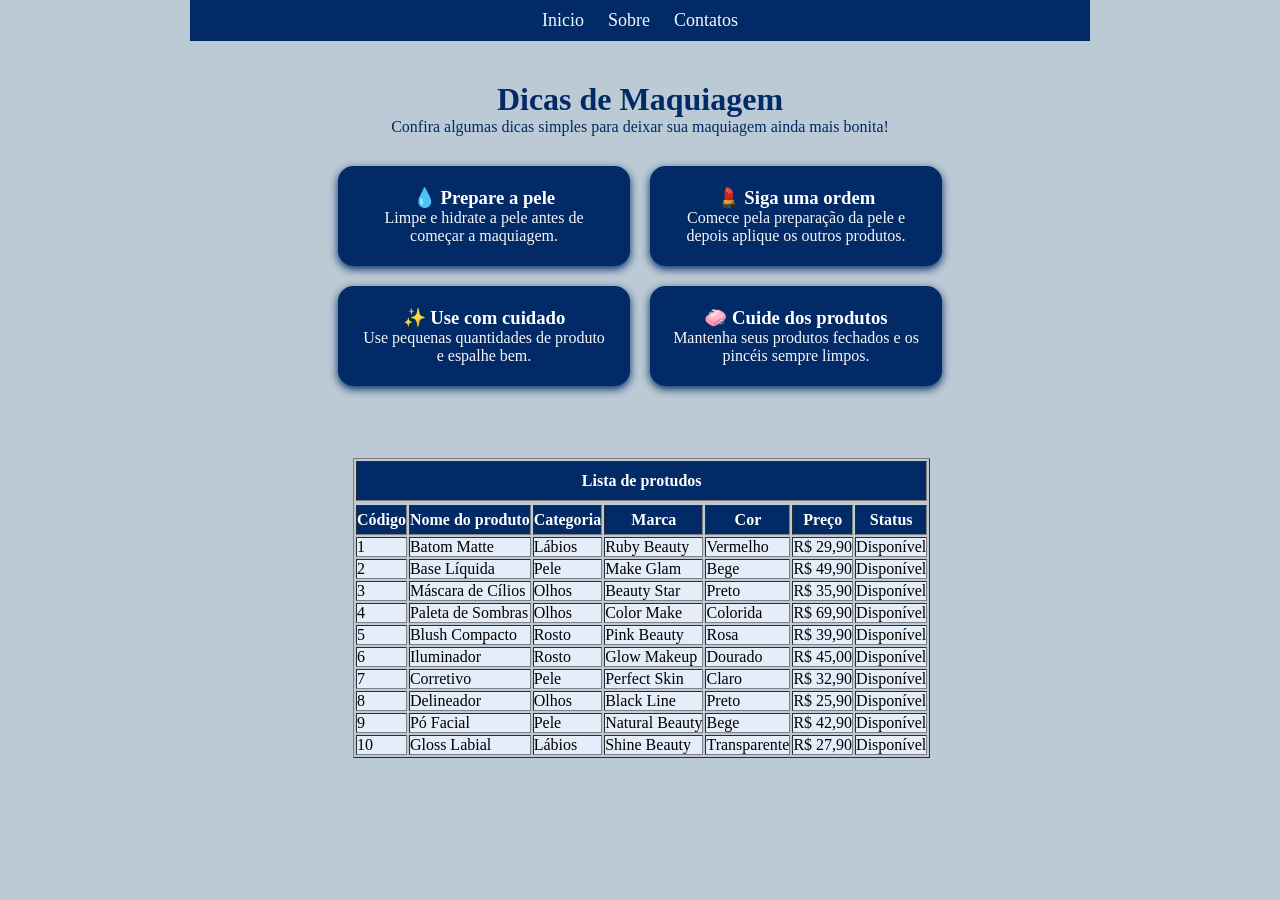
<file: index.html>
<html>
    <head>
        <title>Mini site</title>
        <meta charset="UTF-8">
        <link rel="stylesheet" href="style.css">
    </head>
    <body>
        <div id="container">
            <nav>
            <ul>
                <li><a href="index.html">Inicio</a></li>
                <li><a href="sobre.html">Sobre</a></li>
                <li><a href="contatos.html">Contatos</a></li>
            </ul>
               </nav>

            
               <div class="content"></div>

        
    <div class="dicas">

    <h2>Dicas de Maquiagem</h2>


    <p>Confira algumas dicas simples para deixar sua maquiagem ainda mais bonita!</p>

    <div class="dicas-caixas">

        <div class="dica">
            <h3>💧 Prepare a pele</h3>
            <p>Limpe e hidrate a pele antes de começar a maquiagem.</p>
        </div>

        <div class="dica">
            <h3>💄 Siga uma ordem</h3>
            <p>Comece pela preparação da pele e depois aplique os outros produtos.</p>
        </div>

        <div class="dica">
            <h3>✨ Use com cuidado</h3>
            <p>Use pequenas quantidades de produto e espalhe bem.</p>
        </div>

        <div class="dica">
            <h3>🧼 Cuide dos produtos</h3>
            <p>Mantenha seus produtos fechados e os pincéis sempre limpos.</p>
        </div>
       


</div>

<div class="tabela">
  
    <br><br><br><br>
    
            <table border="1">
            <tr height="40" bgcolor="#800000">
                    <th colspan="7">Lista de protudos</th>
                </tr>
                <tr>
                
                   <tr height="30" bgcolor="#FAF0E6">
                 

    <th>Código</th>
    <th>Nome do produto</th>
    <th>Categoria</th>
    <th>Marca</th>
    <th>Cor</th>
    <th>Preço</th>
    <th>Status</th>

</tr>

<tr>
    <td>1</td>
    <td>Batom Matte</td>
    <td>Lábios</td>
    <td>Ruby Beauty</td>
    <td>Vermelho</td>
    <td>R$ 29,90</td>
    <td>Disponível</td>
</tr>

<tr>
    <td>2</td>
    <td>Base Líquida</td>
    <td>Pele</td>
    <td>Make Glam</td>
    <td>Bege</td>
    <td>R$ 49,90</td>
    <td>Disponível</td>
</tr>

<tr>
    <td>3</td>
    <td>Máscara de Cílios</td>
    <td>Olhos</td>
    <td>Beauty Star</td>
    <td>Preto</td>
    <td>R$ 35,90</td>
    <td>Disponível</td>
</tr>

<tr>
    <td>4</td>
    <td>Paleta de Sombras</td>
    <td>Olhos</td>
    <td>Color Make</td>
    <td>Colorida</td>
    <td>R$ 69,90</td>
    <td>Disponível</td>
</tr>

<tr>
    <td>5</td>
    <td>Blush Compacto</td>
    <td>Rosto</td>
    <td>Pink Beauty</td>
    <td>Rosa</td>
    <td>R$ 39,90</td>
    <td>Disponível</td>
</tr>

<tr>
    <td>6</td>
    <td>Iluminador</td>
    <td>Rosto</td>
    <td>Glow Makeup</td>
    <td>Dourado</td>
    <td>R$ 45,00</td>
    <td>Disponível</td>
</tr>

<tr>
    <td>7</td>
    <td>Corretivo</td>
    <td>Pele</td>
    <td>Perfect Skin</td>
    <td>Claro</td>
    <td>R$ 32,90</td>
    <td>Disponível</td>
</tr>

<tr>
    <td>8</td>
    <td>Delineador</td>
    <td>Olhos</td>
    <td>Black Line</td>
    <td>Preto</td>
    <td>R$ 25,90</td>
    <td>Disponível</td>
</tr>

<tr>
    <td>9</td>
    <td>Pó Facial</td>
    <td>Pele</td>
    <td>Natural Beauty</td>
    <td>Bege</td>
    <td>R$ 42,90</td>
    <td>Disponível</td>
</tr>

<tr>
    <td>10</td>
    <td>Gloss Labial</td>
    <td>Lábios</td>
    <td>Shine Beauty</td>
    <td>Transparente</td>
    <td>R$ 27,90</td>
    <td>Disponível</td>
</tr>
</div>

    </body>
</html>
</file>
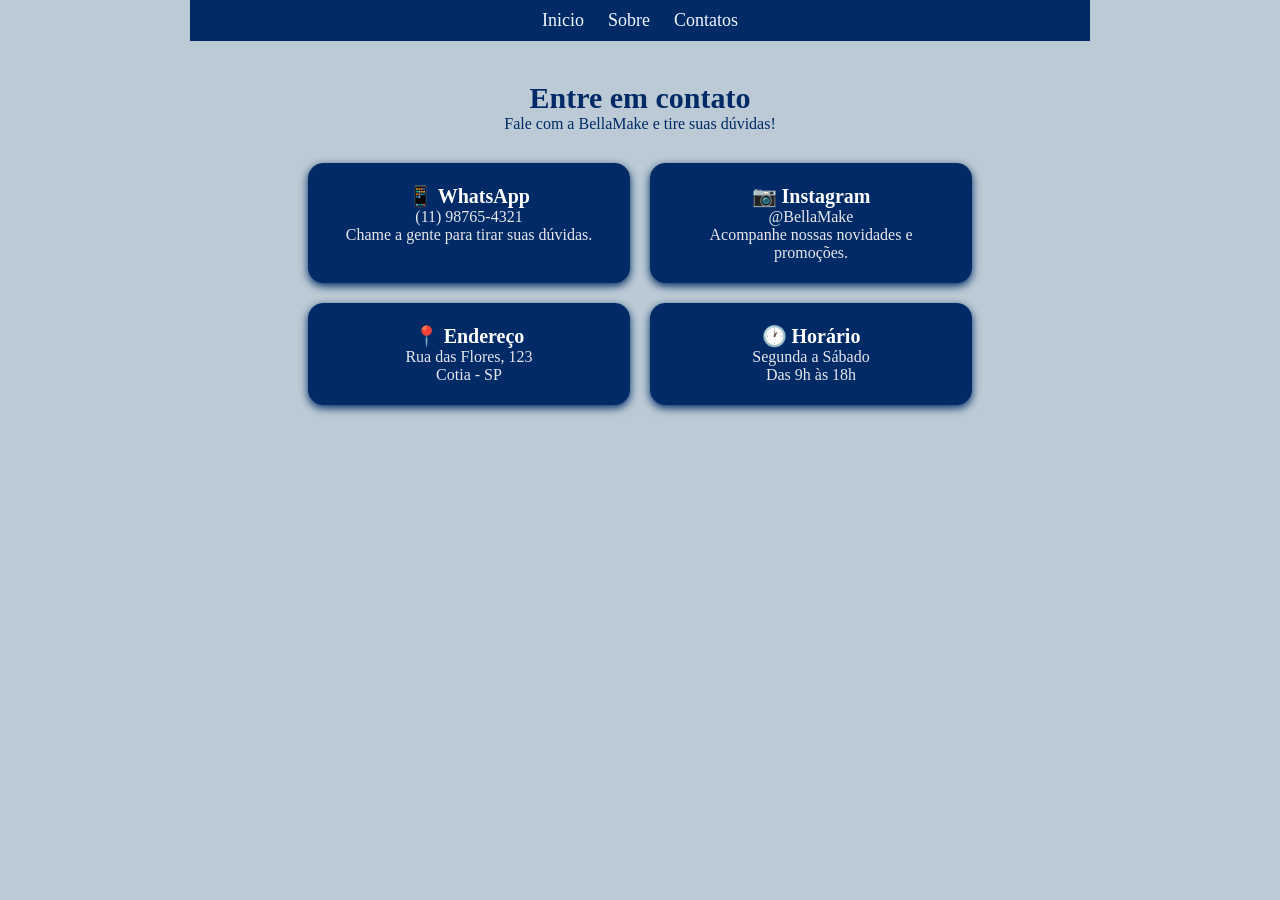
<file: contatos.html>
<html>
    <head>
        <title>Mini site</title>
        <meta charset="UTF-8">
        <link rel="stylesheet" href="style.css">
        <title>Contactos</title>
    </head>
    <body>
        <div id="container">
            <nav>
            <ul>
                <li><a href="index.html">Inicio</a></li>
                <li><a href="sobre.html">Sobre</a></li>
                <li><a href="contatos.html">Contatos</a></li>
            </ul>
               </nav>

               <div class="content"></div>

                 </div>

<div class="contato">

    <h2>Entre em contato</h2>
    <p>Fale com a BellaMake e tire suas dúvidas!</p>

    <div class="cards">

        <div class="card">
            <h3>📱 WhatsApp</h3>
            <p>(11) 98765-4321</p>
            <p>Chame a gente para tirar suas dúvidas.</p>
        </div>

        <div class="card">
            <h3>📷 Instagram</h3>
            <p>@BellaMake</p>
            <p>Acompanhe nossas novidades e promoções.</p>
        </div>

        <div class="card">
            <h3>📍 Endereço</h3>
            <p>Rua das Flores, 123</p>
            <p>Cotia - SP</p>
        </div>

        <div class="card">
            <h3>🕐 Horário</h3>
            <p>Segunda a Sábado</p>
            <p>Das 9h às 18h</p>
        </div>

    </div>

</div>

</body>
</html>
</file>
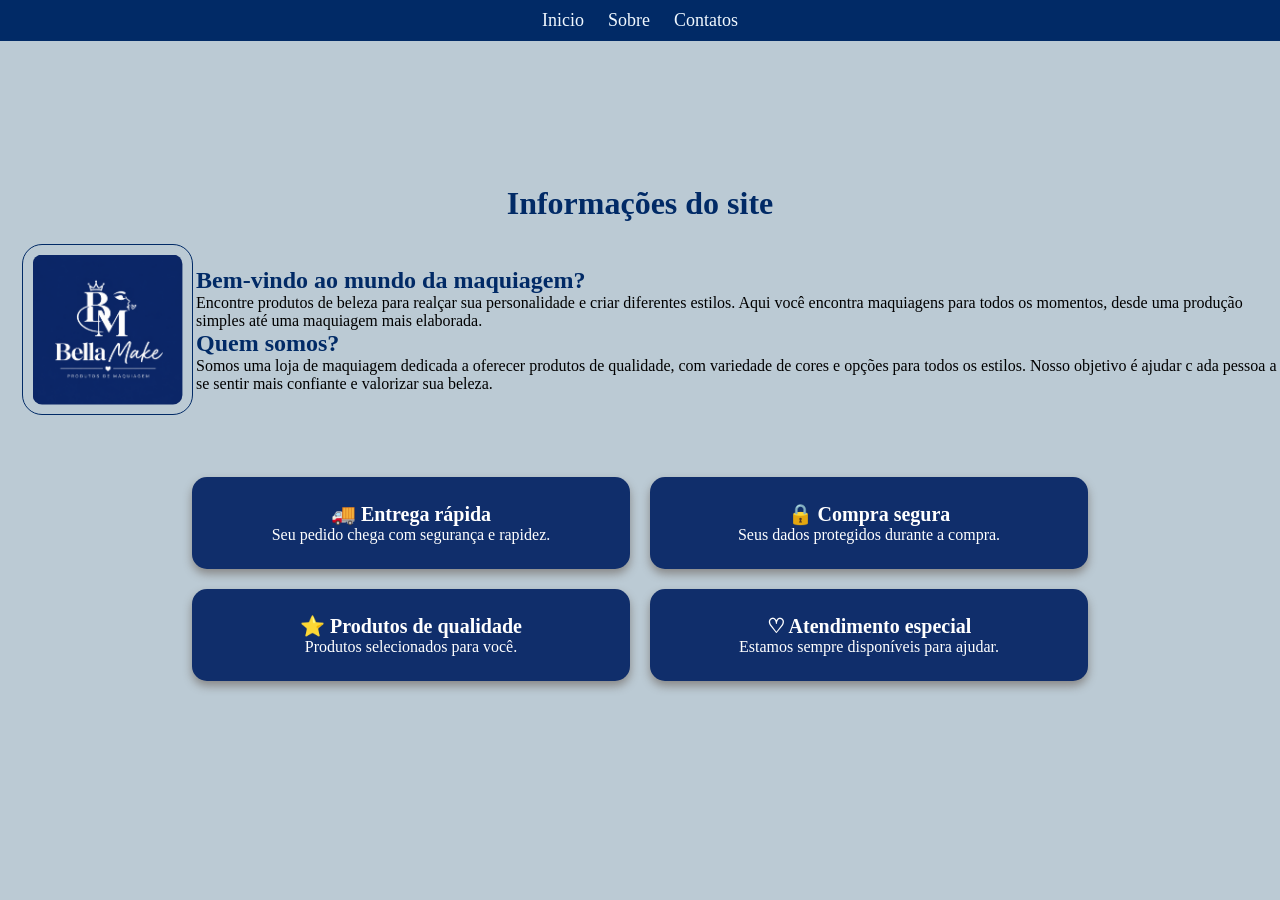
<file: sobre.html>
<html>
    <head>
        <title>Mini site</title>
        <meta charset="UTF-8">
        <link rel="stylesheet" href="style.css">
    </head>
    <body>
        <div id="inicio">
            <nav>
            <ul>
                <li><a href="index.html">Inicio</a></li>
                <li><a href="sobre.html">Sobre</a></li>
                <li><a href="contatos.html">Contatos</a></li>
            </ul>
            <bgcolor="#EAF4FF">
               </nav>
               
               <br>
               <br>
               <br>
               <br>
               <br>
               <br>
               <br>
               <br>
               
 <h1>Informações do site</h1>
       <table>
    <tr>
        <td>

            <img src="imagem-2.png" width="150">
        </td>
        
        <td>
            <h2> Bem-vindo ao mundo da maquiagem?</h2>

            <p>
              

Encontre produtos de beleza para realçar sua personalidade e criar diferentes
 estilos. 
 Aqui você encontra maquiagens para todos os momentos, desde uma produção simples até uma maquiagem mais elaborada.
            <h2>Quem somos?</h2>

Somos uma loja de maquiagem dedicada a oferecer produtos de qualidade, com variedade de cores e opções para todos os estilos. Nosso objetivo é ajudar c
ada pessoa a se sentir mais confiante e valorizar sua beleza.

</p>
        </td>
         <p>
</table>
        
        </div>
        <div class="beneficios">

    <div class="caixa">
        <h3>🚚 Entrega rápida</h3>
        <p>Seu pedido chega com segurança e rapidez.</p>
    </div>

    <div class="caixa">
        <h3>🔒 Compra segura</h3>
        <p>Seus dados protegidos durante a compra.</p>
    </div>

    <div class="caixa">
        <h3>⭐ Produtos de qualidade</h3>
        <p>Produtos selecionados para você.</p>
    </div>

    <div class="caixa">
        <h3>♡ Atendimento especial</h3>
        <p>Estamos sempre disponíveis para ajudar.</p>
    </div>

</div>
        

              
    </body>
</html>
</file>
<file: style.css>
*{
    margin: 0;
    padding: 0;
}
body{
    color: rgb(0, 0, 0);
}
#container{
max-width: 900px;
margin: 0 auto;
}
h2{
    color:  rgb(1, 42, 102);
}
nav ul{
    padding: 0;
    background-color: rgb(1, 42, 102);
      text-align: center;


}
nav ul li{
    display: inline-block;
}
nav ul li a{
    color: aliceblue;
    text-decoration: none;
    display: block;
    padding: 10px;
    font-size: 18px;
   
  
}
nav ul li a:hover {
    background-color:rgb(4, 67, 240)
}
th{
    background-color:  rgb(1, 42, 102);
    color: aliceblue;
    text-align: center;
}
H1{
    text-align: center;
}
img{
    border-radius: 20px 20px 20px 20px;
    border: 1px solid rgb(1, 42, 102);
      padding: 5%;
      margin: 20px;
}
h1{
     padding: 0;
      text-align: center;
      color: rgb(1, 42, 102);

}

.contato {
    text-align: center;
    padding: 40px;
    background-color: #bbcad4
}

.contato h2 {
    color: rgb(1, 42, 102);
    font-size: 30px;
}

.contato p {
    color: rgb(1, 42, 102);
}

.cards {
    width: 80%;
    margin: 30px auto;
    display: flex;
    flex-wrap: wrap;
    justify-content: center;
    gap: 20px;
}

.card {
    width: 280px;
    padding: 20px;
    background-color: rgb(1, 42, 102);
    border-radius: 15px;
    border: 1px solid rgb(1, 42, 102);
    box-shadow: 0 3px 8px rgb(1, 42, 102);
}

.card h3 {
    color:rgb(255, 255, 255);
    font-size: 20px;
}

.card p {
    color: rgb(231, 232, 235);
}





.dicas {
    text-align: center;
    padding: 40px;
    background-color: #bbcad4;
}

.dicas h2 {
    color: rgb(1, 42, 102);
    font-size: 32px;
}

.dicas > p {
    color: rgb(1, 42, 102);
}

.dicas-caixas {
    display: flex;
    flex-wrap: wrap;
    justify-content: center;
    gap: 20px;
    margin-top: 30px;
}

.dica {
    width: 250px;
    padding: 20px;
    background-color: rgb(1, 42, 102);
    border: 1px solid rgb(1, 42, 102);
    border-radius: 15px;
    box-shadow: 0 3px 8px rgb(1, 42, 102);
}

.dica h3 {
    color:rgb(255, 255, 255);
}

.dica p {
    color: #f7f7f7;
}
.tabela{
    margin-left: 15%;
    td{
        background-color:rgb(229, 237, 250);
    }
    th{
        color: #ffffff;
    }

    
}
.temos {
    text-align: center;
    color: black;
   
}

body{
    background-color: #bbcad4;
}
.beneficios {
    display: grid;
    grid-template-columns: 1fr 1fr;
    gap: 20px;
    width: 70%;
    margin: 40px auto;
}

.caixa {
    background-color: #102e6b;
    color: white;
    padding: 25px;
    text-align: center;
    border-radius: 15px;
    box-shadow: 0px 5px 10px #888;
}

.caixa h3 {
    display: inline;
    font-size: 20px;
}

.caixa p {
    font-size: 16px;
}
</file>
